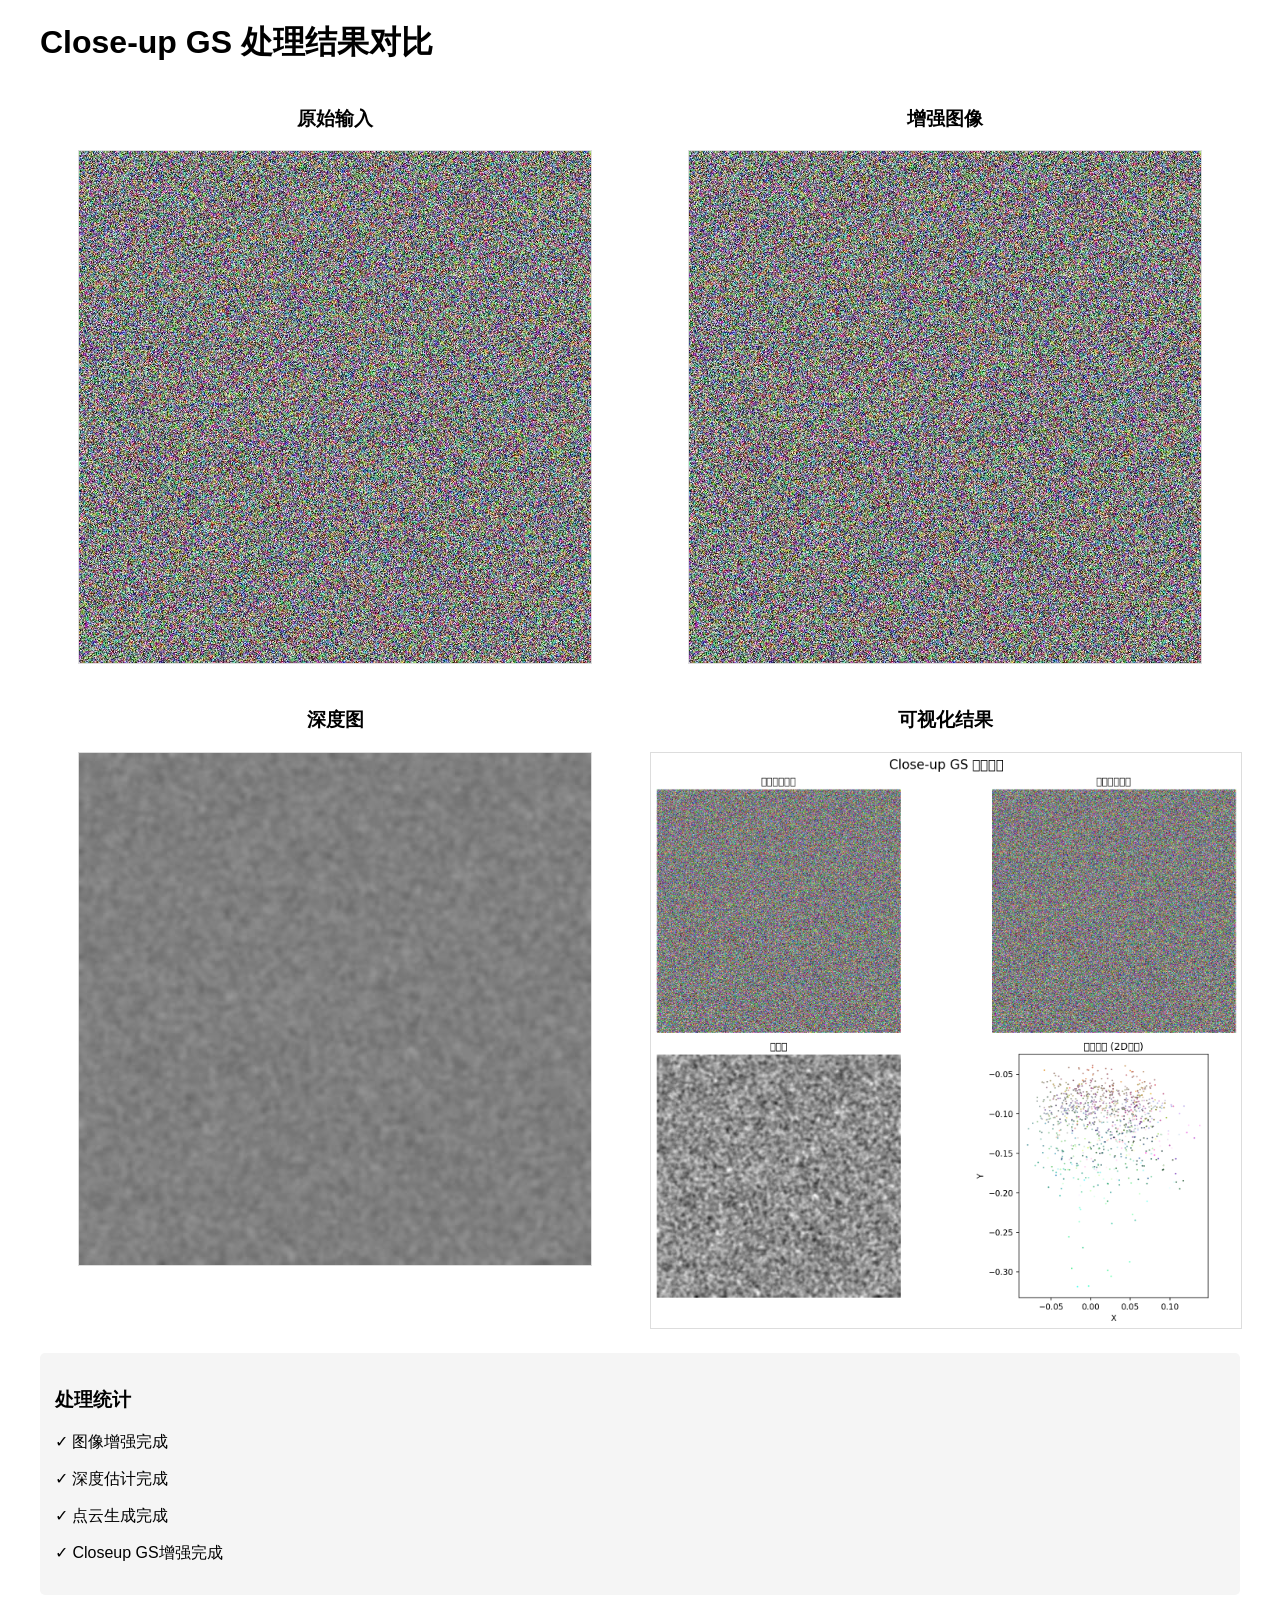
<file: code/Close-up-GS/close_up/closeup-gs-full-dependencies/results/comparison_report.html>
<!DOCTYPE html>
    <html>
    <head>
        <title>Close-up GS 处理结果对比</title>
        <style>
            body { font-family: Arial, sans-serif; margin: 20px; }
            .container { max-width: 1200px; margin: 0 auto; }
            .image-grid { display: grid; grid-template-columns: 1fr 1fr; gap: 20px; margin: 20px 0; }
            .image-item { text-align: center; }
            .image-item img { max-width: 100%; height: auto; border: 1px solid #ddd; }
            .stats { background: #f5f5f5; padding: 15px; border-radius: 5px; margin: 20px 0; }
        </style>
    </head>
    <body>
        <div class="container">
            <h1>Close-up GS 处理结果对比</h1>
            
            <div class="image-grid">
                <div class="image-item">
                    <h3>原始输入</h3>
                    <img src="../sample_input.jpg" alt="原始输入">
                </div>
                <div class="image-item">
                    <h3>增强图像</h3>
                    <img src="enhanced_image.jpg" alt="增强图像">
                </div>
                <div class="image-item">
                    <h3>深度图</h3>
                    <img src="depth_map.jpg" alt="深度图">
                </div>
                <div class="image-item">
                    <h3>可视化结果</h3>
                    <img src="visualization.png" alt="可视化结果">
                </div>
            </div>
            
            <div class="stats">
                <h3>处理统计</h3>
                <p>✓ 图像增强完成</p>
                <p>✓ 深度估计完成</p>
                <p>✓ 点云生成完成</p>
                <p>✓ Closeup GS增强完成</p>
            </div>
        </div>
    </body>
    </html>
</file>
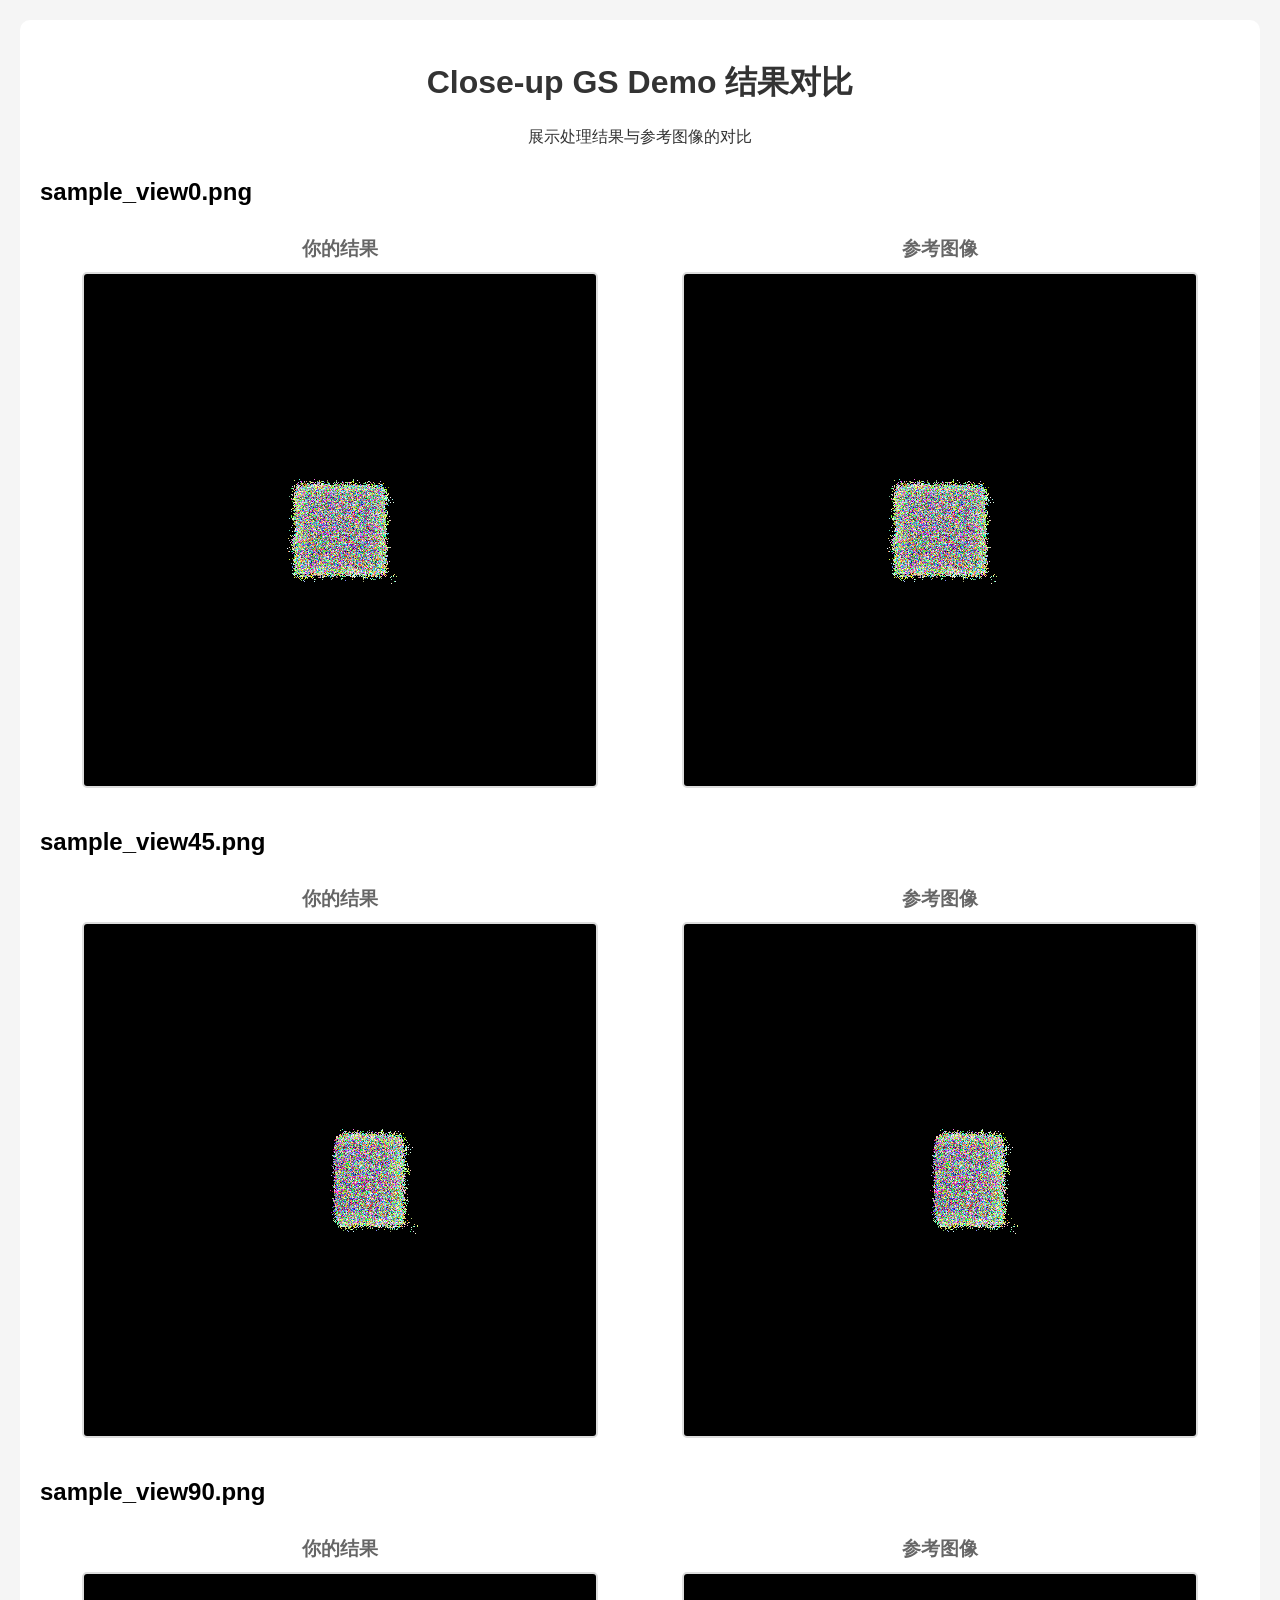
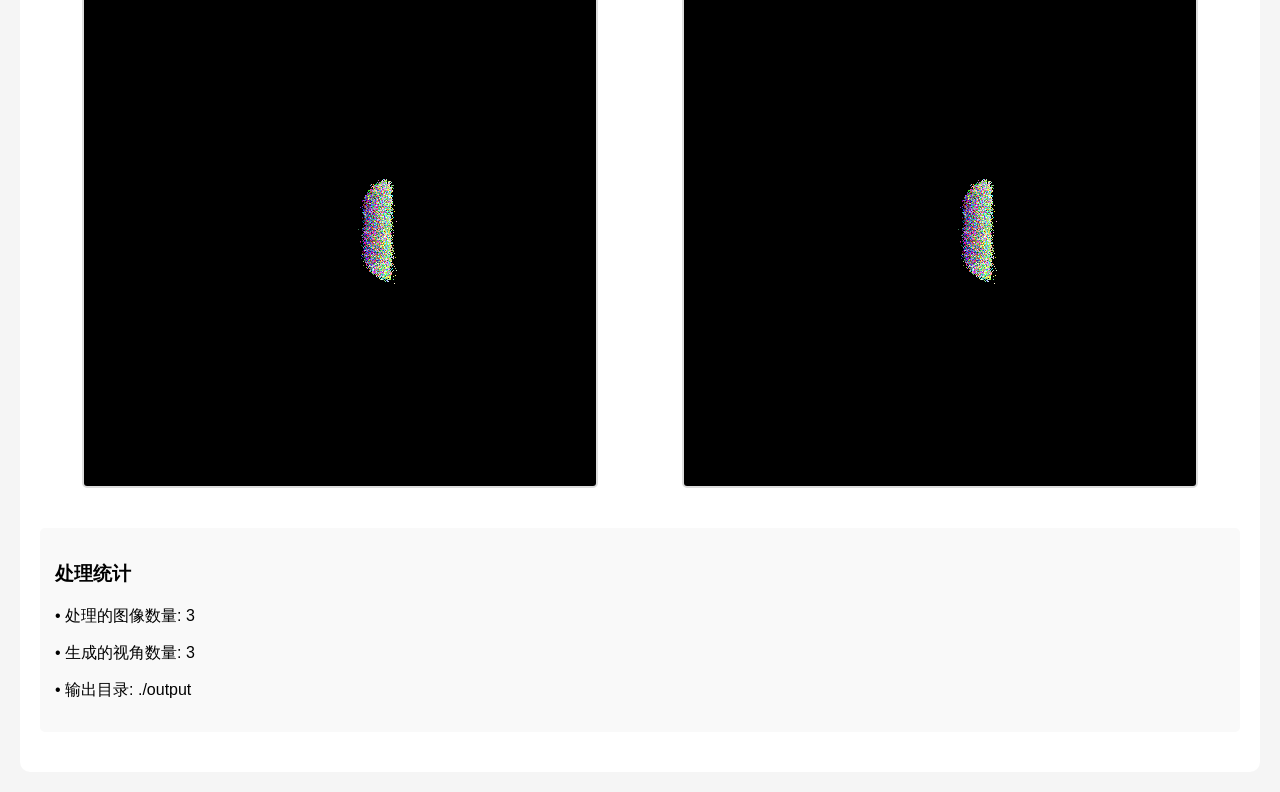
<file: code/Close-up-GS/close_up/closeup_demo_demo/output/对比报告.html>
<html>
        <head>
            <title>Close-up GS Demo 结果对比</title>
            <style>
                body { font-family: Arial, sans-serif; margin: 20px; background-color: #f5f5f5; }
                .container { max-width: 1200px; margin: 0 auto; background-color: white; padding: 20px; border-radius: 10px; }
                .header { text-align: center; color: #333; margin-bottom: 30px; }
                .comparison { margin-bottom: 40px; }
                .image-pair { display: flex; justify-content: space-between; margin-bottom: 20px; }
                .image-item { text-align: center; flex: 1; margin: 0 10px; }
                .image-item img { max-width: 100%; height: auto; border: 2px solid #ddd; border-radius: 5px; }
                .image-item h3 { color: #666; margin: 10px 0; }
                .stats { background-color: #f9f9f9; padding: 15px; border-radius: 5px; margin: 20px 0; }
            </style>
        </head>
        <body>
            <div class="container">
                <div class="header">
                    <h1>Close-up GS Demo 结果对比</h1>
                    <p>展示处理结果与参考图像的对比</p>
                </div>
        
                <div class="comparison">
                    <h2>sample_view0.png</h2>
                    <div class="image-pair">
                        <div class="image-item">
                            <h3>你的结果</h3>
                            <img src="sample_view0.png" alt="你的结果">
                        </div>
                        <div class="image-item">
                            <h3>参考图像</h3>
                            <img src="sample_view0.png" alt="参考图像">
                        </div>
                    </div>
                </div>
                
                <div class="comparison">
                    <h2>sample_view45.png</h2>
                    <div class="image-pair">
                        <div class="image-item">
                            <h3>你的结果</h3>
                            <img src="sample_view45.png" alt="你的结果">
                        </div>
                        <div class="image-item">
                            <h3>参考图像</h3>
                            <img src="sample_view45.png" alt="参考图像">
                        </div>
                    </div>
                </div>
                
                <div class="comparison">
                    <h2>sample_view90.png</h2>
                    <div class="image-pair">
                        <div class="image-item">
                            <h3>你的结果</h3>
                            <img src="sample_view90.png" alt="你的结果">
                        </div>
                        <div class="image-item">
                            <h3>参考图像</h3>
                            <img src="sample_view90.png" alt="参考图像">
                        </div>
                    </div>
                </div>
                
                <div class="stats">
                    <h3>处理统计</h3>
                    <p>• 处理的图像数量: 3</p>
                    <p>• 生成的视角数量: 3</p>
                    <p>• 输出目录: ./output</p>
                </div>
            </div>
        </body>
        </html>
</file>
